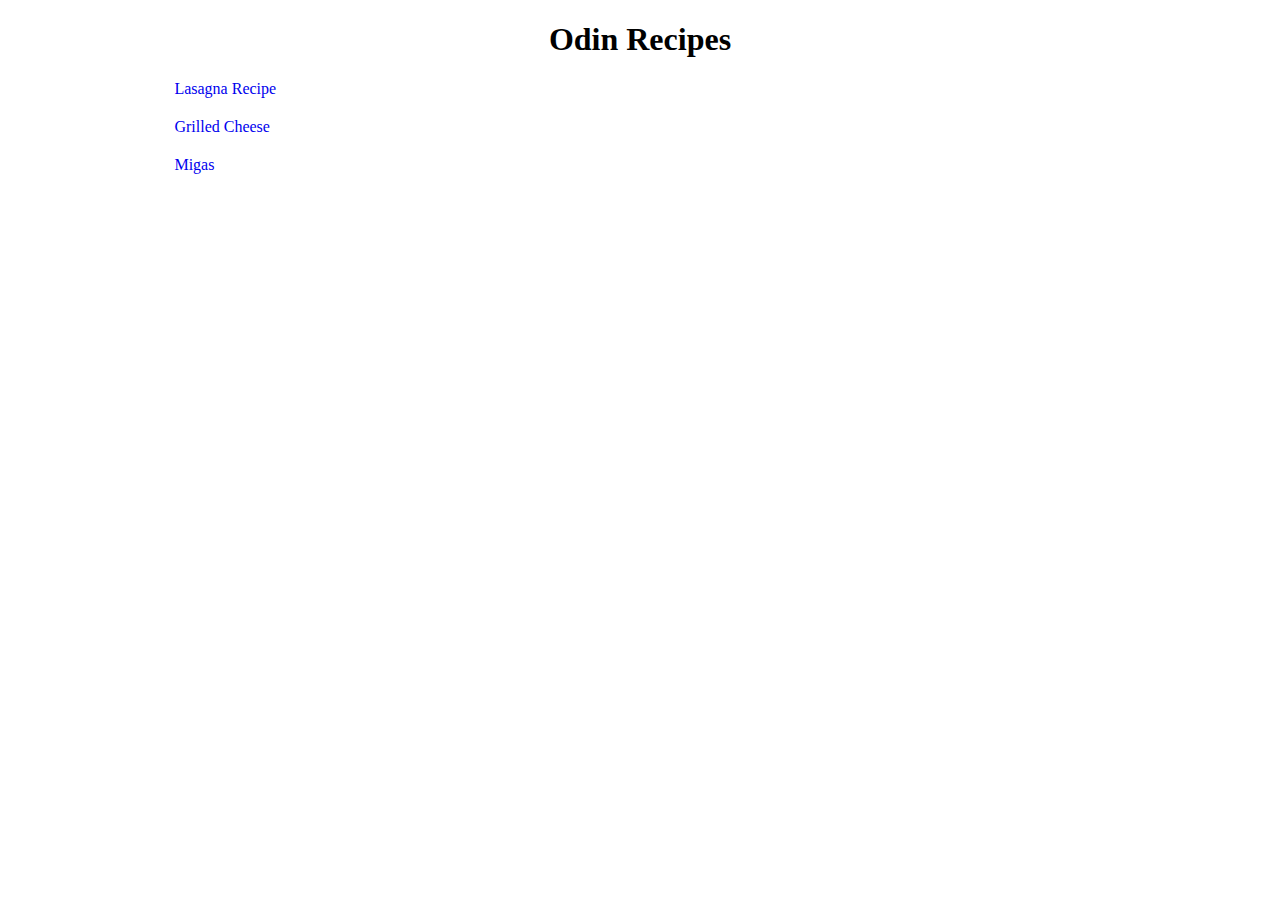
<file: index.html>
<!DOCTYPE html>
<html lang="en">
<head>
    <meta charset="UTF-8">
    <meta http-equiv="X-UA-Compatible" content="IE=edge">
    <meta name="viewport" content="width=device-width, initial-scale=1.0">
    <link rel="stylesheet" href="style/style.css">
    <title>Odin Recipes</title>
</head>
<body>
    <div class="container">
        <h1>Odin Recipes</h1>
        <ul>
            <li><a href="recipes/lasagna.html">Lasagna Recipe</a></li>
            <li><a href="recipes/grilled-cheese.html">Grilled Cheese</a></li>
            <li><a href="recipes/migas.html">Migas</a></li>
        </ul>
    </div>

    
</body>
</html>
</file>
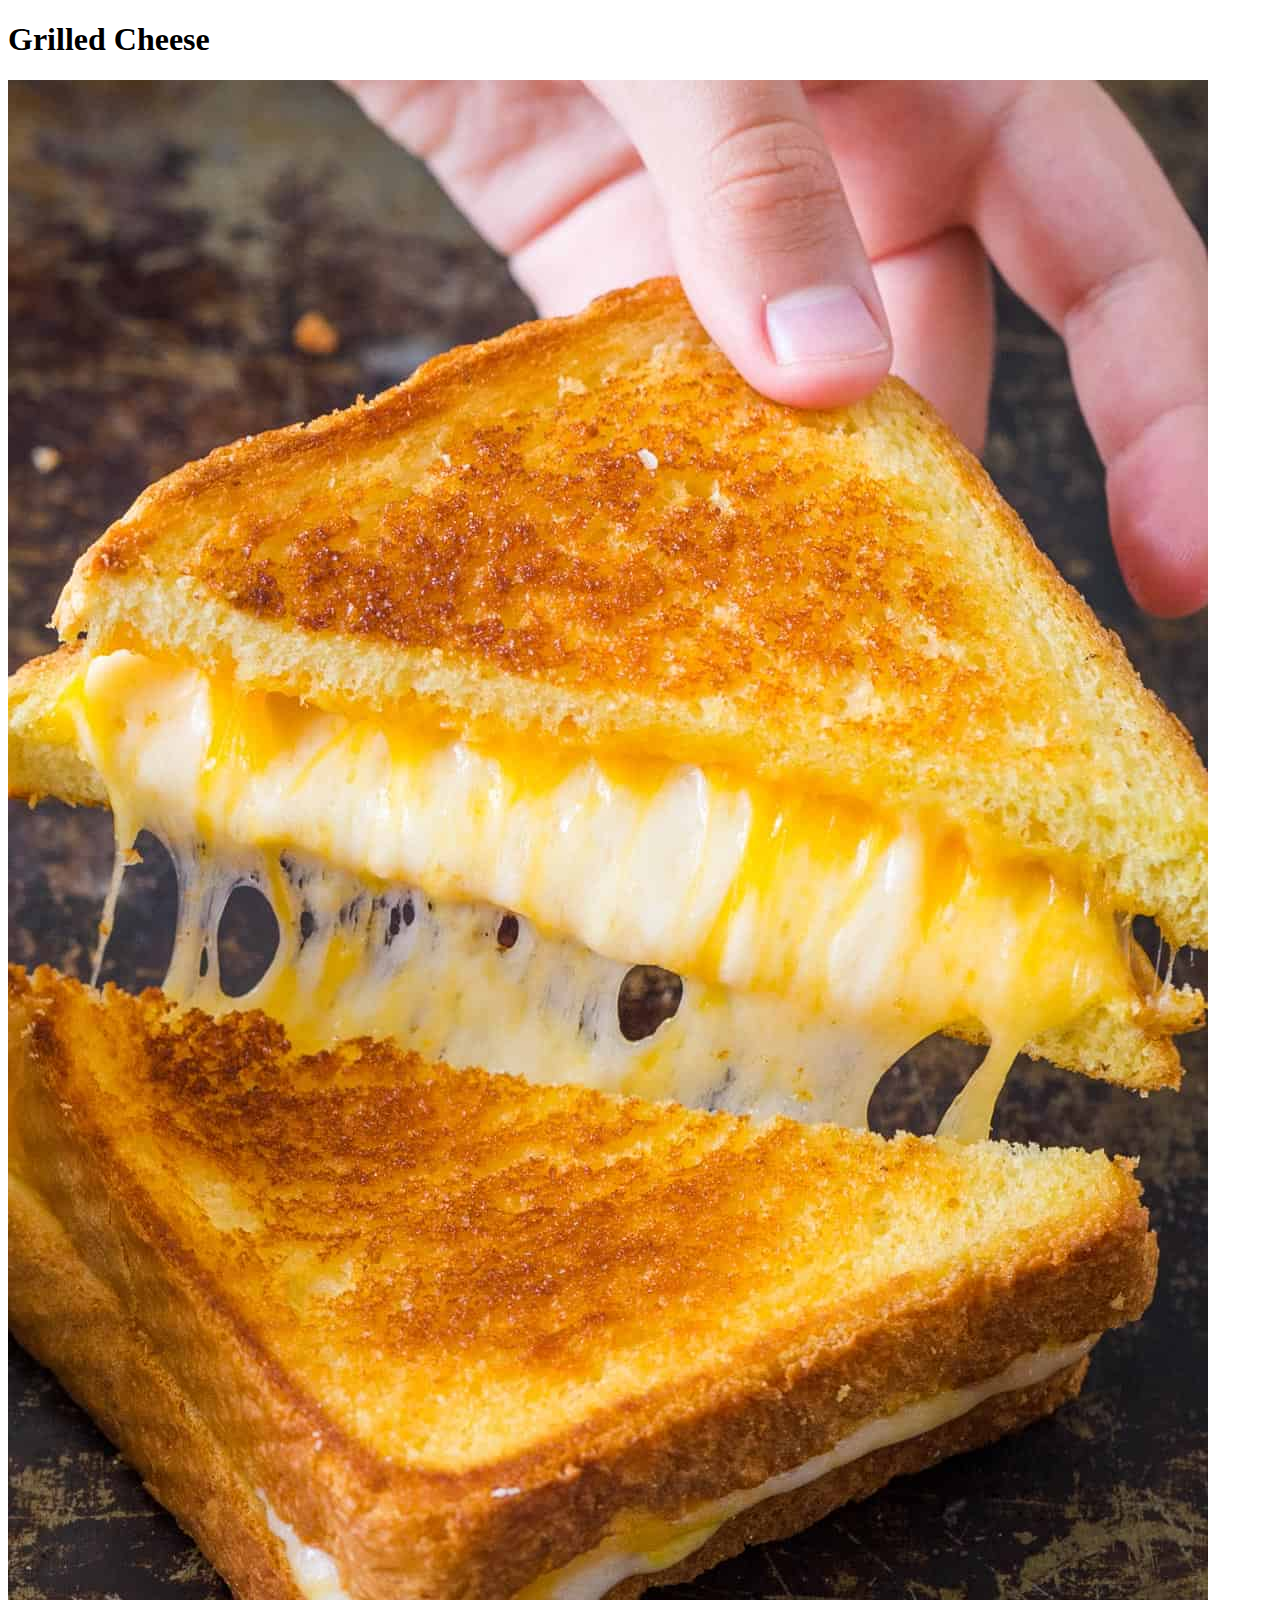
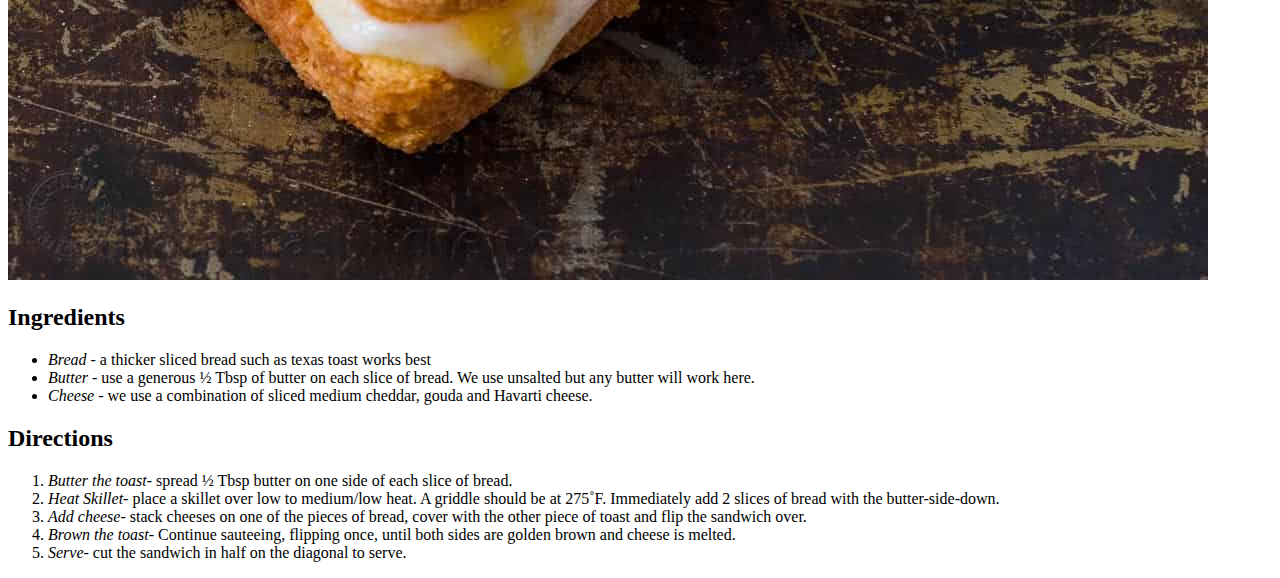
<file: recipes/grilled-cheese.html>
<!DOCTYPE html>
<html lang="en">
<head>
    <meta charset="UTF-8">
    <meta http-equiv="X-UA-Compatible" content="IE=edge">
    <meta name="viewport" content="width=device-width, initial-scale=1.0">
    <title>Grilled Cheese Sandwich Recipe</title>
</head>
<body>
    <div>
        <h1>Grilled Cheese</h1>
        <img src="../images/grilled-cheese.jpeg" alt="photo of grilled cheese sandwich">
        <h2>Ingredients</h2>
        <ul>
            <li><em>Bread</em> - a thicker sliced bread such as texas toast works best</li>
            <li><em>Butter</em> - use a generous &frac12; Tbsp of butter on each slice of bread. We use unsalted but any butter will work here.</li>
            <li><em>Cheese</em> - we use a combination of sliced medium cheddar, gouda and Havarti cheese.</li>
        </ul>
        <h2>Directions</h2>
        <ol>
            <li><em>Butter the toast</em>- spread &frac12; Tbsp butter on one side of each slice of bread.</li>
            <li><em>Heat Skillet</em>- place a skillet over low to medium/low heat. A griddle should be at 275˚F. Immediately add 2 slices of bread with the butter-side-down.</li>
            <li><em>Add cheese</em>- stack cheeses on one of the pieces of bread, cover with the other piece of toast and flip the sandwich over.</li>
            <li><em>Brown the toast</em>- Continue sauteeing, flipping once, until both sides are golden brown and cheese is melted.</li>
            <li><em>Serve</em>- cut the sandwich in half on the diagonal to serve.
            </li>
        </ol>
    </div>
</body>
</html>
</file>
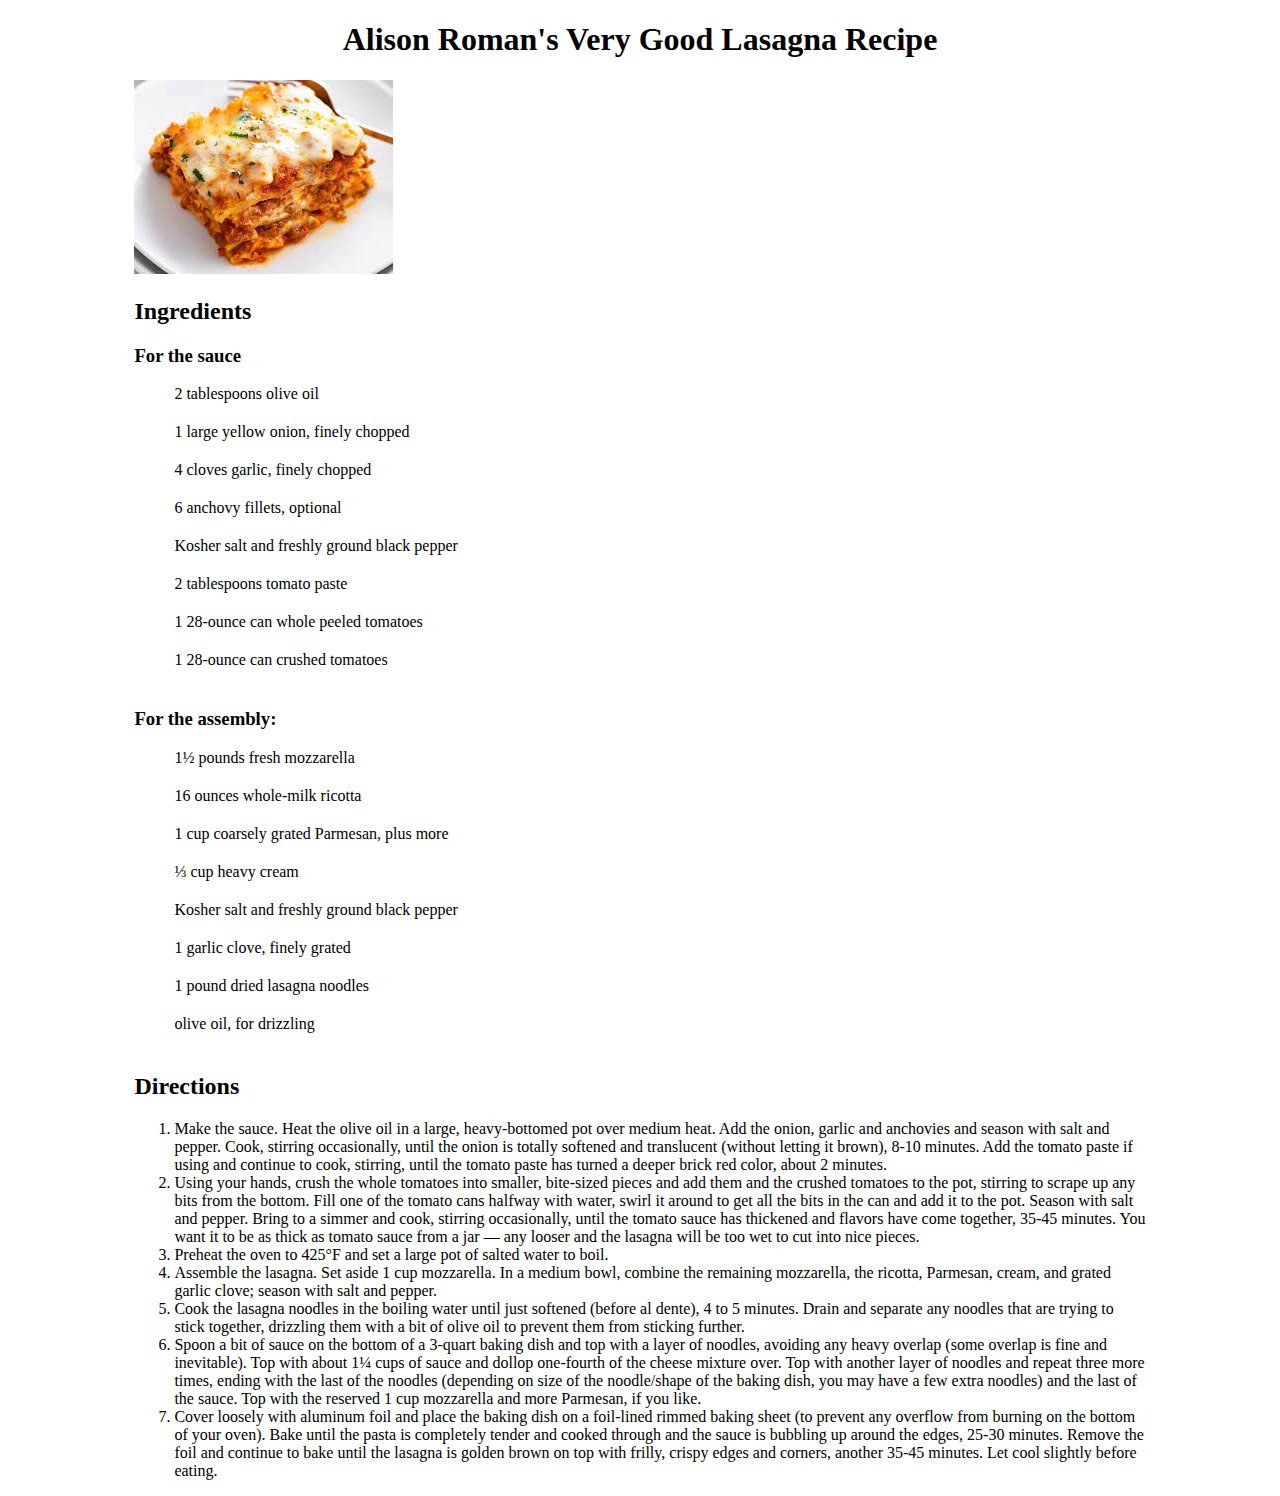
<file: recipes/lasagna.html>
<!DOCTYPE html>
<html lang="en">
<head>
    <meta charset="UTF-8">
    <meta http-equiv="X-UA-Compatible" content="IE=edge">
    <meta name="viewport" content="width=device-width, initial-scale=1.0">
    <link rel="stylesheet" href="/style/style.css">
    <title>Lasagna Recipe</title>
</head>
<body>
    <div class="container">

        <h1>Alison Roman's Very Good Lasagna Recipe</h1>
        <img src="../images/lasagna.jpeg" alt="photo of a plate of lasagna">
        <h2>Ingredients</h2>
        <h3>For the sauce</h3>
        <ul>
            <li>2 tablespoons olive oil</li>
            <li>1 large yellow onion, finely chopped</li>
            <li>4 cloves garlic, finely chopped</li>
            <li>6 anchovy fillets, optional</li>
            <li>Kosher salt and freshly ground black pepper</li>
            <li>2 tablespoons tomato paste</li>
            <li>1 28-ounce can whole peeled tomatoes</li>
            <li>1 28-ounce can crushed tomatoes</li>
        </ul>
        <h3>For the assembly:</h3>
        <ul>
            <li>1&frac12; pounds fresh mozzarella</li>
            <li>16 ounces whole-milk ricotta</li>
            <li>1 cup coarsely grated Parmesan, plus more</li>
            <li>&frac13; cup heavy cream</li>
            <li>Kosher salt and freshly ground black pepper</li>
            <li>1 garlic clove, finely grated</li>
            <li>1 pound dried lasagna noodles</li>
            <li>olive oil, for drizzling</li>
        </ul>
        <h2>Directions</h2>
        <ol>
            <li>Make the sauce. Heat the olive oil in a large, heavy-bottomed pot over medium heat. Add the onion, garlic 
                and anchovies and season with salt and pepper. Cook, stirring occasionally, until the onion is totally 
                softened and translucent (without letting it brown), 8-10 minutes. Add the tomato paste if using and continue 
                to cook, stirring, until the tomato paste has turned a deeper brick red color, about 2 minutes.</li>
            <li>Using your hands, crush the whole tomatoes into smaller, bite-sized pieces and add them and the crushed 
                tomatoes to the pot, stirring to scrape up any bits from the bottom. Fill one of the tomato cans halfway with 
                water, swirl it around to get all the bits in the can and add it to the pot. Season with salt and pepper. 
                Bring to a simmer and cook, stirring occasionally, until the tomato sauce has thickened and flavors have come 
                together, 35-45 minutes. You want it to be as thick as tomato sauce from a jar — any looser and the lasagna 
                will be too wet to cut into nice pieces.</li>
            <li>Preheat the oven to 425°F and set a large pot of salted water to boil.</li>
            <li>Assemble the lasagna. Set aside 1 cup mozzarella. In a medium bowl, combine the remaining mozzarella, the 
                ricotta, Parmesan, cream, and grated garlic clove; season with salt and pepper.</li>
            <li>Cook the lasagna noodles in the boiling water until just softened (before al dente), 4 to 5 minutes. Drain and 
                separate any noodles that are trying to stick together, drizzling them with a bit of olive oil to prevent them 
                from sticking further.</li>
            <li>Spoon a bit of sauce on the bottom of a 3-quart baking dish and top with a layer of noodles, avoiding any 
                heavy overlap (some overlap is fine and inevitable). Top with about 1¼ cups of sauce and dollop one-fourth of 
                the cheese mixture over. Top with another layer of noodles and repeat three more times, ending with the last 
                of the noodles (depending on size of the noodle/shape of the baking dish, you may have a few extra noodles) 
                and the last of the sauce. Top with the reserved 1 cup mozzarella and more Parmesan, if you like.</li>
            <li>Cover loosely with aluminum foil and place the baking dish on a foil-lined rimmed baking sheet (to prevent any 
                overflow from burning on the bottom of your oven). Bake until the pasta is completely tender and cooked 
                through and the sauce is bubbling up around the edges, 25-30 minutes. Remove the foil and continue to bake 
                until the lasagna is golden brown on top with frilly, crispy edges and corners, another 35-45 minutes. Let 
                cool slightly before eating.</li>
        </ol>
    </div>
</body>
</html>
</file>
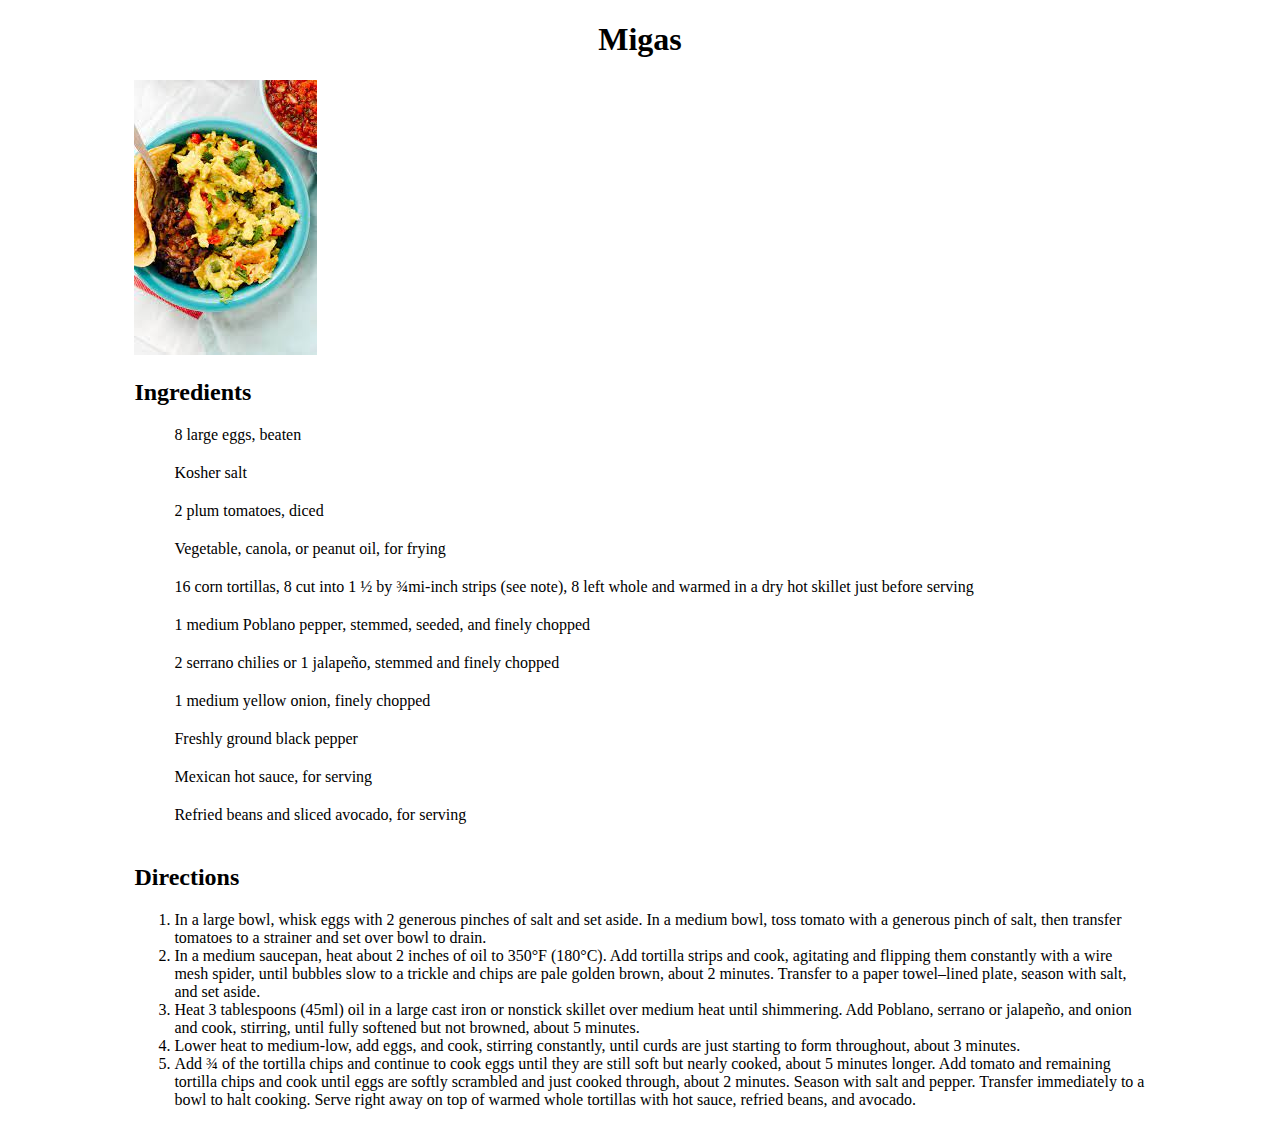
<file: recipes/migas.html>
<!DOCTYPE html>
<html lang="en">
<head>
    <meta charset="UTF-8">
    <meta http-equiv="X-UA-Compatible" content="IE=edge">
    <meta name="viewport" content="width=device-width, initial-scale=1.0">
    <link rel="stylesheet" href="/style/style.css">
    <title>Migas Recipe</title>
</head>
<body>
   <div class="container">
      <h1>Migas</h1>
      <img src="../images/migas.jpeg" alt="photo of a migas dish">
      <h2>Ingredients</h2>   
      <ul>
         <li>8 large eggs, beaten</li>
         <li>Kosher salt</li>
         <li>2 plum tomatoes, diced</li>
         <li>Vegetable, canola, or peanut oil, for frying</li>
         <li>16 corn tortillas, 8 cut into 1 &frac12; by &frac34;mi-inch strips (see note), 8 left whole and warmed in a dry hot skillet just before serving</li>
         <li>1 medium Poblano pepper, stemmed, seeded, and finely chopped</li>
         <li>2 serrano chilies or 1 jalapeño, stemmed and finely chopped</li>
         <li>1 medium yellow onion, finely chopped</li>
         <li>Freshly ground black pepper</li>
         <li>Mexican hot sauce, for serving</li>
         <li>Refried beans and sliced avocado, for serving</li>
      </ul>
      <h2>Directions</h2>
      <ol>
         <li>In a large bowl, whisk eggs with 2 generous pinches of salt and set aside. In a medium bowl, toss tomato with a generous pinch of salt, then transfer tomatoes to a strainer and set over bowl to drain.</li>
         <li>In a medium saucepan, heat about 2 inches of oil to 350°F (180°C). Add tortilla strips and cook, agitating and flipping them constantly with a wire mesh spider, until bubbles slow to a trickle and chips are pale golden brown, about 2 minutes. Transfer to a paper towel–lined plate, season with salt, and set aside.</li>
         <li>Heat 3 tablespoons (45ml) oil in a large cast iron or nonstick skillet over medium heat until shimmering. Add Poblano, serrano or jalapeño, and onion and cook, stirring, until fully softened but not browned, about 5 minutes.</li>
         <li>Lower heat to medium-low, add eggs, and cook, stirring constantly, until curds are just starting to form throughout, about 3 minutes.</li>
         <li>Add &frac34; of the tortilla chips and continue to cook eggs until they are still soft but nearly cooked, about 5 minutes longer. Add tomato and remaining tortilla chips and cook until eggs are softly scrambled and just cooked through, about 2 minutes. Season with salt and pepper. Transfer immediately to a bowl to halt cooking. Serve right away on top of warmed whole tortillas with hot sauce, refried beans, and avocado.</li>
      </ol>
   </div>
 
</body>
</html>
</file>
<file: style/style.css>
.container {
    margin: 0 auto;
    width: 80%;
}
a {
    text-decoration: none;
}
ul li {
    list-style: none;
    padding-bottom: 20px;
}
h1 {
    text-align: center;
}
</file>
